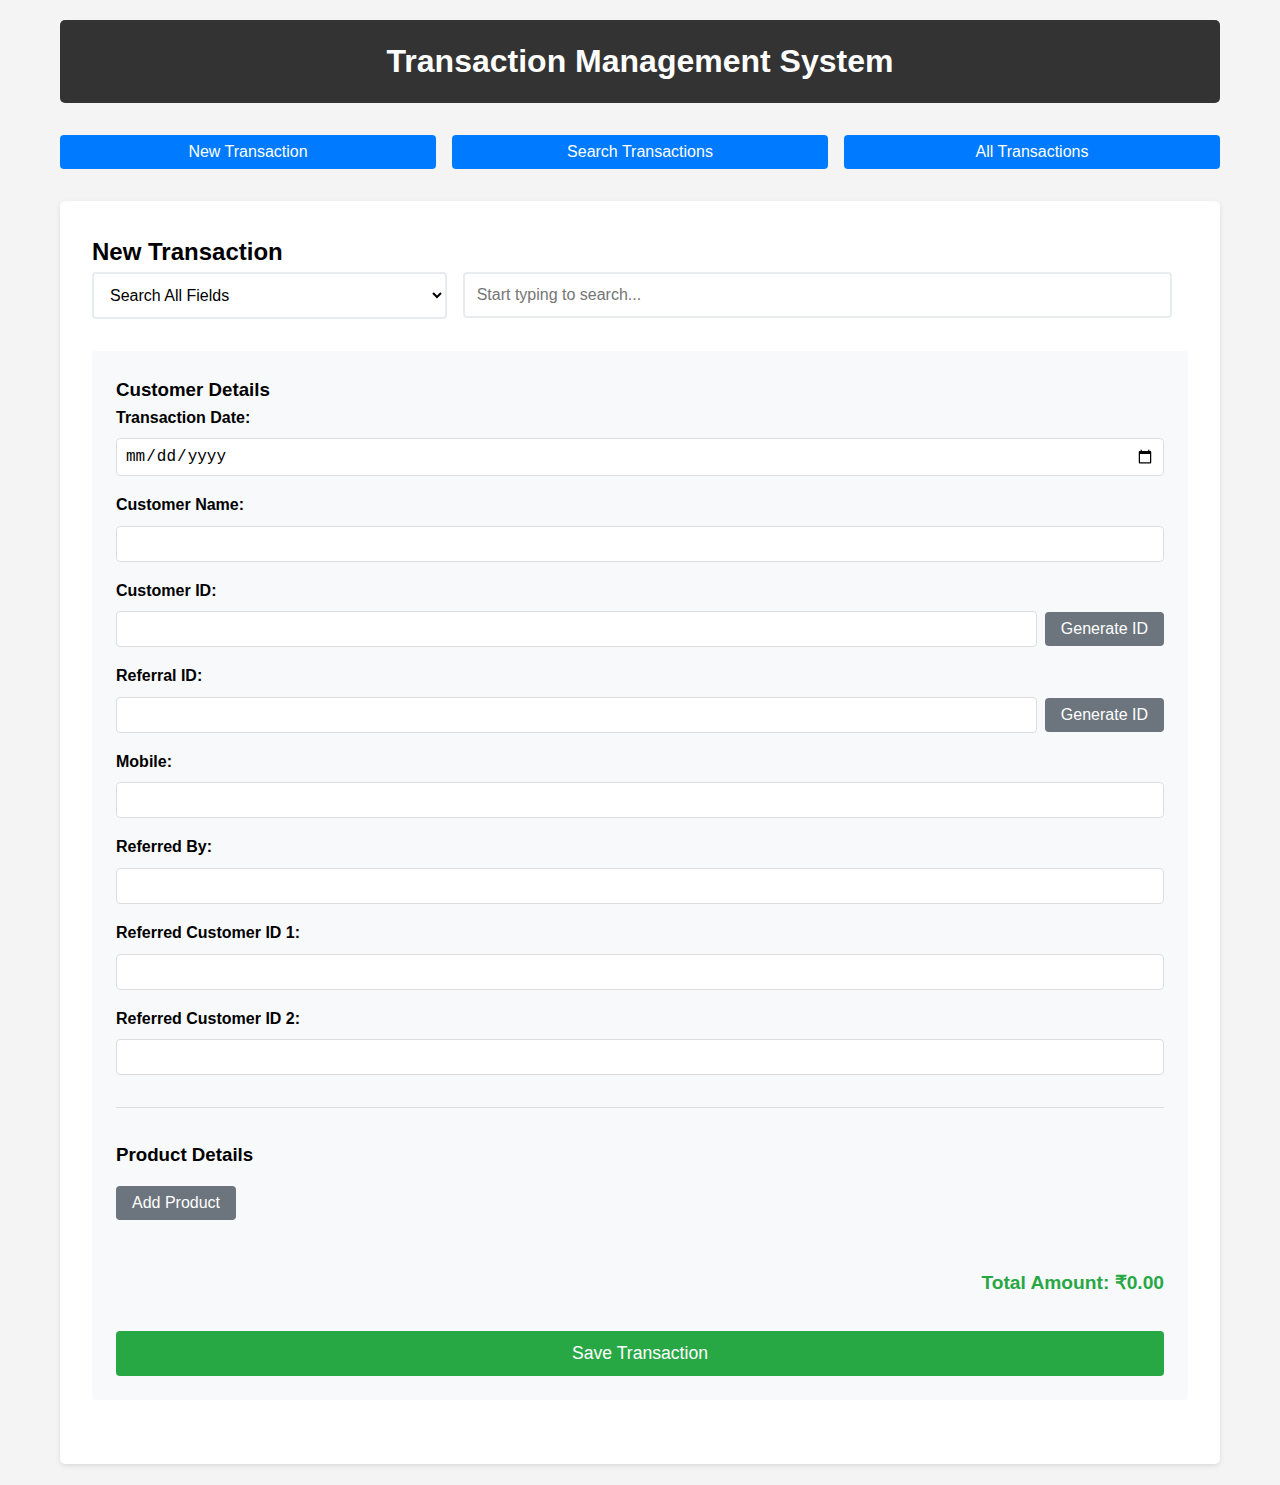
<file: src/main/resources/static/index.html>
<!DOCTYPE html>
<html lang="en">
<head>
    <meta charset="UTF-8">
    <meta name="viewport" content="width=device-width, initial-scale=1.0">
    <title>Transaction Management System</title>
    <link rel="stylesheet" href="styles.css">
</head>
<body>
    <div id="alerts"></div>
    <div id="modal-container" class="modal-container"></div>
    <div class="container">
        <header>
            <h1>Transaction Management System</h1>
        </header>

        <nav>
            <button onclick="showSection('new-transaction')">New Transaction</button>
            <button onclick="showSection('search-transactions')">Search Transactions</button>
            <button onclick="showSection('transaction-list')">All Transactions</button>
        </nav>

        <main>
            <section id="new-transaction" class="section">
                <h2>New Transaction</h2>
                <div class="customer-search">
                    <div class="search-box">
                        <select id="search-type" onchange="handleSearchInput()">
                            <option value="all">Search All Fields</option>
                            <option value="customerName">Search by Name</option>
                            <option value="customerId">Search by ID</option>
                            <option value="mobile">Search by Mobile</option>
                            <option value="referralId">Search by Referral ID</option>
                        </select>
                        <input type="text" 
                               id="customer-search-input" 
                               placeholder="Start typing to search..." 
                               oninput="handleSearchInput()"
                               autocomplete="off">
                    </div>
                    <div id="search-results-dropdown" class="search-results-dropdown hidden"></div>
                </div>
                
                <form id="transaction-form" onsubmit="handleNewTransaction(event)">
                    <div class="customer-details">
                        <h3>Customer Details</h3>
                        <div class="form-group">
                            <label for="transactionDate">Transaction Date:</label>
                            <input type="date" id="transactionDate">
                        </div>
                        <div class="form-group">
                            <label for="customerName">Customer Name:</label>
                            <input type="text" id="customerName" required>
                        </div>
                        <div class="form-group">
                            <label for="customerId">Customer ID:</label>
                            <div class="input-with-button">
                                <input type="text" id="customerId" required>
                                <button type="button" onclick="generateAndSetCustomerId()">Generate ID</button>
                            </div>
                        </div>
                        <div class="form-group">
                            <label for="referralId">Referral ID:</label>
                            <div class="input-with-button">
                                <input type="text" id="referralId" required>
                                <button type="button" onclick="generateAndSetReferralId()">Generate ID</button>
                            </div>
                        </div>
                        <div class="form-group">
                            <label for="mobile">Mobile:</label>
                            <input type="tel" id="mobile" required>
                        </div>
                        <div class="form-group">
                            <label for="referredBy">Referred By:</label>
                            <input type="text" id="referredBy">
                        </div>
                        <div class="form-group">
                            <label for="referredCustomerId1">Referred Customer ID 1:</label>
                            <input type="text" id="referredCustomerId1">
                        </div>
                        <div class="form-group">
                            <label for="referredCustomerId2">Referred Customer ID 2:</label>
                            <input type="text" id="referredCustomerId2">
                        </div>
                        <hr class="section-divider">
                        <h3>Product Details</h3>
                        <div id="products-container">
                            <!-- Product entries will be added here -->
                        </div>
                        <button type="button" class="secondary-button" onclick="addProductEntry()">Add Product</button>
                        
                        <div class="total-section">
                            <h4>Total Amount: <span id="total-amount">₹0.00</span></h4>
                        </div>
                        
                        <div class="form-actions">
                            <button type="submit" class="primary-button">Save Transaction</button>
                        </div>
                    </div>
                </form>
            </section>

            <section id="search-transactions" class="section hidden">
                <h2>Search Transactions</h2>
                <div class="search-controls">
                    <select id="search-type">
                        <option value="customerName">Customer Name</option>
                        <option value="customerId">Customer ID</option>
                        <option value="referralId">Referral ID</option>
                        <option value="date">Date</option>
                    </select>
                    <input type="text" id="search-input" placeholder="Enter search term">
                    <button onclick="searchTransactions()">Search</button>
                </div>
                <div id="search-results" class="results-container"></div>
            </section>

            <section id="transaction-list" class="section hidden">
                <h2>All Transactions</h2>
                <div id="all-transactions" class="results-container"></div>
                <div class="clear-data-container">
                    <div id="clear-confirmation-box" class="clear-confirmation-box hidden">
                        <input type="text" id="clear-confirmation" placeholder="Type 'clear' to confirm" class="clear-input">
                        <button onclick="confirmClear()" class="warning-button small">Confirm</button>
                        <button onclick="cancelClear()" class="cancel-button small">Cancel</button>
                    </div>
                    <button onclick="showClearConfirmation()" class="warning-button small">Clear Local Data</button>
                </div>
            </section>
        </main>
    </div>
    <script src="script.js"></script>
</body>
</html>
</file>
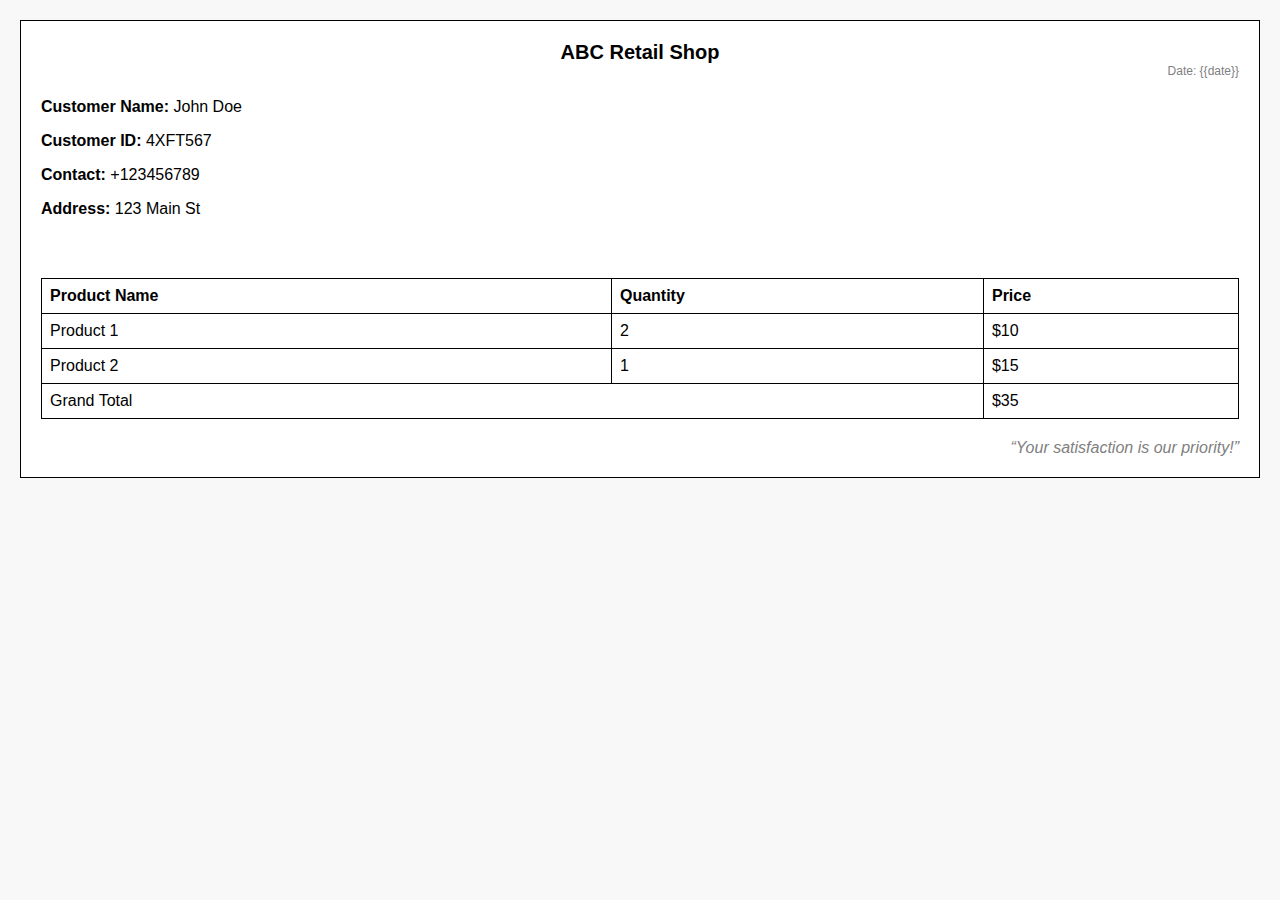
<file: receipt.html>
<!DOCTYPE html>
<html>
<head>
    <style>
        body {
            font-family: Arial, sans-serif;
            background-color: #f8f8f8;
            margin: 20px;
        }
        
        .receipt {
            border: 1px solid #000;
            padding: 20px;
            background: white;
        }
        
        .shop-name {
            text-align: center;
            font-weight: bold;
            font-size: 20px;
        }
        
        .date {
            text-align: right;
            font-size: 12px;
            color: gray;
        }
        
        .customer-details {
            margin-top: 20px;
            margin-bottom: 20px;
        }
        
        .transaction-table {
            width: 100%;
            border-collapse: collapse;
        }
        
        .transaction-table th,
        .transaction-table td {
            border: 1px solid #000;
            padding: 8px;
            text-align: left;
        }
        
        .transaction-table{
            margin-top: 60px;
        }

        .slogan {
            text-align: right;
            color: gray;
            font-style: italic;
            margin-top: 20px;
        }
        
    </style>
</head>
<body>
    <div class="receipt">
        <div class="shop-name">ABC Retail Shop</div>
        <div class="date">Date: {{date}}</div>
        <div class="customer-details">
            <p><b>Customer Name:</b> John Doe</p>
            <p><b>Customer ID:</b> 4XFT567</p>
            <p><b>Contact:</b> +123456789</p>
            <p><b>Address:</b> 123 Main St</p>
        </div>
        <table class="transaction-table">
            <tr>
                <th>Product Name</th>
                <th>Quantity</th>
                <th>Price</th>
            </tr>
            <tr>
                <td>Product 1</td>
                <td>2</td>
                <td>$10</td>
            </tr>
            <tr>
                <td>Product 2</td>
                <td>1</td>
                <td>$15</td>
            </tr>
            <tr>
                <td colspan="2">Grand Total</td>
                <td>$35</td>
            </tr>
        </table>
        <div class="slogan">“Your satisfaction is our priority!”</div>
    </div>
</body>
</html>
</file>
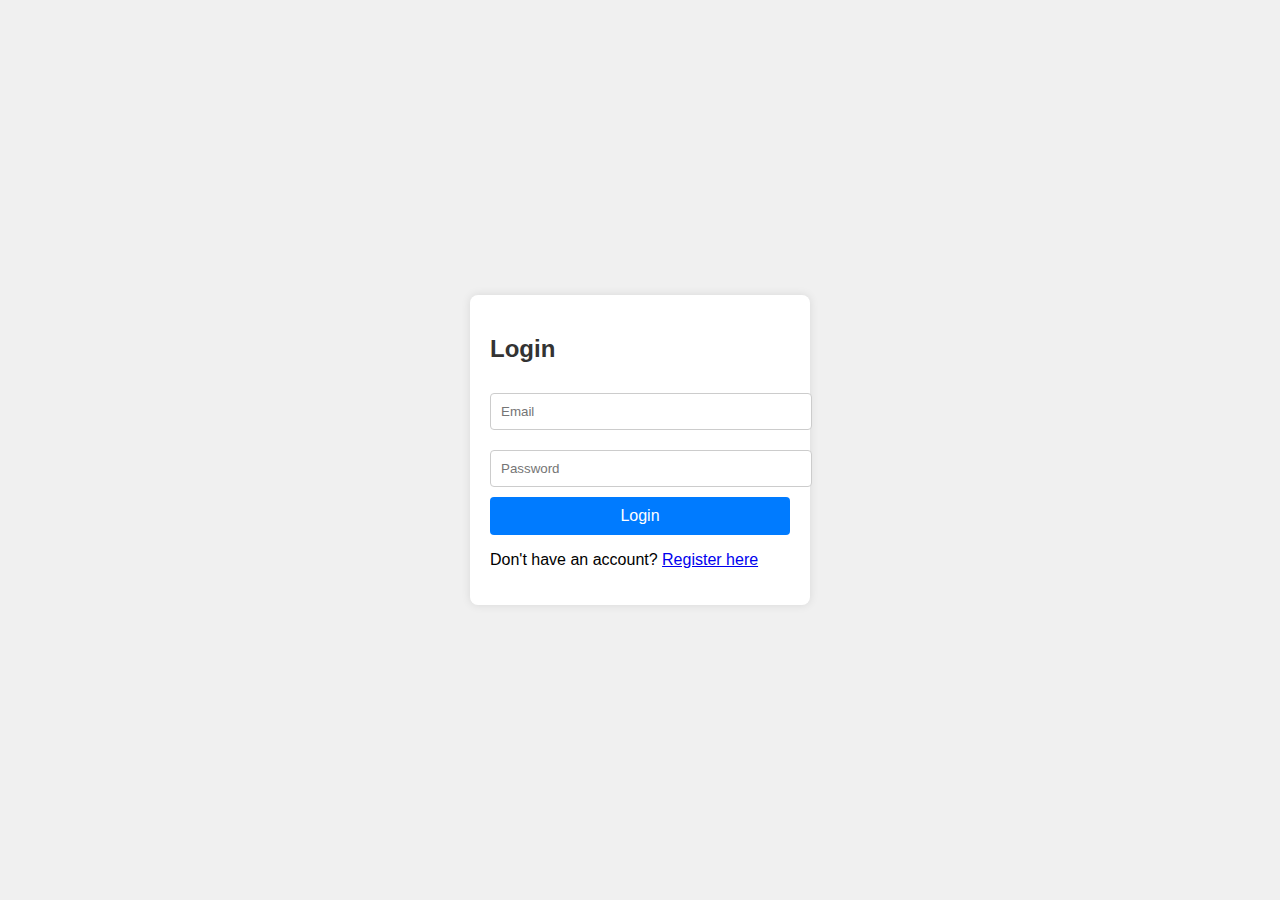
<file: src/main/resources/templates/login.html>
<!DOCTYPE html>
<html lang="en">
<head>
    <meta charset="UTF-8">
    <meta name="viewport" content="width=device-width, initial-scale=1.0">
    <title>Login</title>
    <style>
        body {
            font-family: Arial, sans-serif;
            background-color: #f0f0f0;
            display: flex;
            justify-content: center;
            align-items: center;
            height: 100vh;
            margin: 0;
        }
        .login-container {
            background-color: #fff;
            padding: 20px;
            border-radius: 8px;
            box-shadow: 0 0 10px rgba(0, 0, 0, 0.1);
            width: 300px;
        }
        .login-container h2 {
            margin-bottom: 20px;
            color: #333;
        }
        .login-container input[type="email"],
        .login-container input[type="password"] {
            width: 100%;
            padding: 10px;
            margin: 10px 0;
            border: 1px solid #ccc;
            border-radius: 4px;
        }
        .login-container button {
            width: 100%;
            padding: 10px;
            background-color: #007bff;
            border: none;
            border-radius: 4px;
            color: #fff;
            font-size: 16px;
            cursor: pointer;
        }
        .login-container button:hover {
            background-color: #0056b3;
        }
    </style>
</head>
<body>
    <div class="login-container">
        <h2>Login</h2>
        <form action="/api/shop/login" method="post">
            <input type="email" name="username" placeholder="Email" required>
            <input type="password" name="password" placeholder="Password" required>
            <button type="submit">Login</button>
        </form>
        <p>Don't have an account? <a href="/register">Register here</a></p>
    </div>
</body>
</html>
</file>
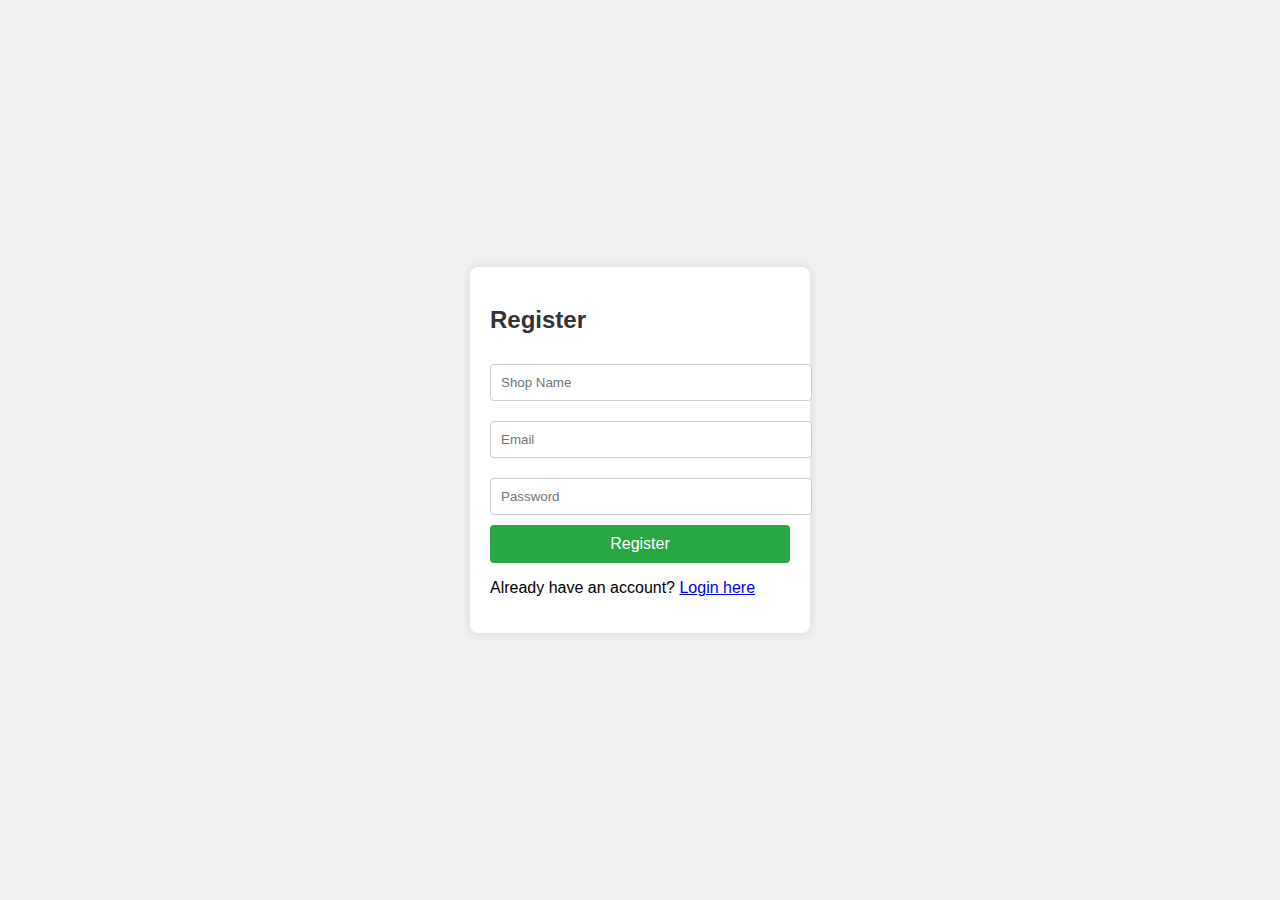
<file: src/main/resources/templates/register.html>
<!DOCTYPE html>
<html lang="en">
<head>
    <meta charset="UTF-8">
    <meta name="viewport" content="width=device-width, initial-scale=1.0">
    <title>Register</title>
    <style>
        body {
            font-family: Arial, sans-serif;
            background-color: #f0f0f0;
            display: flex;
            justify-content: center;
            align-items: center;
            height: 100vh;
            margin: 0;
        }
        .register-container {
            background-color: #fff;
            padding: 20px;
            border-radius: 8px;
            box-shadow: 0 0 10px rgba(0, 0, 0, 0.1);
            width: 300px;
        }
        .register-container h2 {
            margin-bottom: 20px;
            color: #333;
        }
        .register-container input[type="text"],
        .register-container input[type="password"],
        .register-container input[type="email"] {
            width: 100%;
            padding: 10px;
            margin: 10px 0;
            border: 1px solid #ccc;
            border-radius: 4px;
        }
        .register-container button {
            width: 100%;
            padding: 10px;
            background-color: #28a745;
            border: none;
            border-radius: 4px;
            color: #fff;
            font-size: 16px;
            cursor: pointer;
        }
        .register-container button:hover {
            background-color: #218838;
        }
    </style>
</head>
<body>
    <div class="register-container">
        <h2>Register</h2>
        <form id="registerForm">
            <input type="text" name="shopname" placeholder="Shop Name" required>
            <input type="email" name="username" placeholder="Email" required>
            <input type="password" name="password" placeholder="Password" required>
            <button type="submit">Register</button>
        </form>
        <p>Already have an account? <a href="/login">Login here</a></p>
    </div>
    <script>
        document.getElementById('registerForm').addEventListener('submit', async function(event) {
            event.preventDefault();
            const formData = new FormData(this);
            const data = Object.fromEntries(formData.entries());
            try {
                const response = await fetch('/api/shop/register', {
                    method: 'POST',
                    headers: {
                        'Content-Type': 'application/json'
                    },
                    body: JSON.stringify(data)
                });
                if (response.ok) {
                    window.location.href = '/login';
                } else {
                    alert('Registration failed');
                }
            } catch (error) {
                console.error('Error:', error);
                alert('An error occurred');
            }
        });
    </script>
</body>
</html>
</file>
<file: src/main/resources/static/styles.css>
* {
    margin: 0;
    padding: 0;
    box-sizing: border-box;
}

body {
    font-family: Arial, sans-serif;
    line-height: 1.6;
    background-color: #f4f4f4;
}

.container {
    max-width: 1200px;
    margin: 0 auto;
    padding: 20px;
}

header {
    background-color: #333;
    color: white;
    text-align: center;
    padding: 1rem;
    margin-bottom: 2rem;
    border-radius: 5px;
}

nav {
    display: flex;
    gap: 1rem;
    margin-bottom: 2rem;
}

nav button {
    padding: 0.5rem 1rem;
    font-size: 1rem;
    border: none;
    background-color: #007bff;
    color: white;
    cursor: pointer;
    border-radius: 4px;
    flex: 1;
}

nav button:hover {
    background-color: #0056b3;
}

.section {
    background-color: white;
    padding: 2rem;
    border-radius: 5px;
    box-shadow: 0 2px 5px rgba(0, 0, 0, 0.1);
}

.customer-search {
    margin-bottom: 2rem;
    position: relative;
}

.search-box {
    display: grid;
    grid-template-columns: 1fr 2fr auto;
    gap: 1rem;
    align-items: start;
}

.search-box input {
    padding: 0.75rem;
    border: 2px solid #e9ecef;
    border-radius: 4px;
    font-size: 1rem;
    transition: border-color 0.2s;
}

.search-box input:focus {
    border-color: #80bdff;
    outline: none;
    box-shadow: 0 0 0 0.2rem rgba(0,123,255,.25);
}

.search-box select {
    padding: 0.75rem;
    border: 2px solid #e9ecef;
    border-radius: 4px;
    font-size: 1rem;
    background-color: white;
    cursor: pointer;
}

.search-box select:focus {
    border-color: #80bdff;
    outline: none;
    box-shadow: 0 0 0 0.2rem rgba(0,123,255,.25);
}

.search-results-dropdown {
    position: absolute;
    top: 100%;
    left: 0;
    right: 0;
    background: white;
    border: 1px solid #ddd;
    border-radius: 4px;
    box-shadow: 0 2px 5px rgba(0, 0, 0, 0.1);
    max-height: 300px;
    overflow-y: auto;
    z-index: 1000;
}

.search-result-item {
    padding: 0.75rem 1rem;
    border-bottom: 1px solid #ddd;
    cursor: pointer;
}

.search-result-item:last-child {
    border-bottom: none;
}

.search-result-item:hover {
    background-color: #f8f9fa;
}

.search-result-item.error {
    color: #dc3545;
    background-color: #f8d7da;
    border-color: #f5c6cb;
    padding: 1rem;
    text-align: center;
}

.search-result-item .customer-info {
    display: grid;
    grid-template-columns: 1fr auto;
    gap: 1rem;
}

.search-result-item .customer-name {
    font-weight: bold;
}

.search-result-item .customer-details {
    color: #666;
    font-size: 0.9rem;
    margin-top: 0.25rem;
}

.customer-details {
    background-color: #f8f9fa;
    padding: 1.5rem;
    border-radius: 4px;
    margin-bottom: 2rem;
}

.hidden {
    display: none;
}

.form-group {
    margin-bottom: 1rem;
}

label {
    display: block;
    margin-bottom: 0.5rem;
    font-weight: bold;
}

input, select {
    width: 100%;
    padding: 0.5rem;
    border: 1px solid #ddd;
    border-radius: 4px;
    font-size: 1rem;
}

.input-with-button {
    display: flex;
    gap: 0.5rem;
    align-items: center;
}

.input-with-button input {
    flex: 1;
}

.input-with-button button {
    white-space: nowrap;
    background-color: #6c757d;
    padding: 0.5rem 1rem;
}

.input-with-button button:hover {
    background-color: #5a6268;
}

.section-divider {
    margin: 2rem 0;
    border: none;
    border-top: 1px solid #ddd;
}

.product-entry {
    display: grid;
    grid-template-columns: 2fr 1fr 1fr auto;
    gap: 1rem;
    align-items: start;
    background-color: #f8f9fa;
    padding: 1rem;
    border-radius: 4px;
    margin-bottom: 1rem;
}

.product-entry input {
    margin: 0;
}

.product-entry button {
    background-color: #dc3545;
    padding: 0.5rem;
    height: 38px;
    width: 38px;
}

.product-entry button:hover {
    background-color: #c82333;
}

.secondary-button {
    background-color: #6c757d;
    margin: 1rem 0;
}

.secondary-button:hover {
    background-color: #5a6268;
}

.primary-button {
    background-color: #28a745;
    width: 100%;
    padding: 0.75rem;
    font-size: 1.1rem;
    margin-top: 2rem;
}

.primary-button:hover {
    background-color: #218838;
}

.edit-btn{
    background-color: #0056b3;
}

.edit-btn:hover{
    background-color: #3e7cbf;
}

.total-section {
    display: flex;
    gap: 80px;
    justify-content: end;

    margin-top: 2rem;
    text-align: right;
    font-size: 1.2rem;
}

.total-section h4 {
    color: #28a745;
}

#detail-btn{
    color:#0056b3;
    padding: 3px;
    border: 1px solid #0056b3;
    background: none;
    font-size: small;
}

#detail-btn:hover{
    color:#81b9f4;
    border: 1px solid #81b9f4;
}

#cost-box{
    display: flex;
    align-items: start;
    justify-content: start;
    opacity: 0;
}

#cost-box:hover{
    opacity: 1;
}

.product-list {
    margin: 1rem 0;
    border: 1px solid #ddd;
    border-radius: 4px;
    overflow: hidden;
}

.product-item {
    display: grid;
    grid-template-columns: 2fr 1fr 1fr;
    gap: 1rem;
    padding: 0.5rem 1rem;
    border-bottom: 1px solid #ddd;
}

.product-item:last-child {
    border-bottom: none;
}

.product-item span:last-child {
    text-align: right;
    font-weight: bold;
}

.transaction-card h4.total {
    text-align: right;
    color: #28a745;
    margin-top: 1rem;
    font-size: 1.2rem;
}

.transaction-card {
    background-color: #f8f9fa;
    border: 1px solid #ddd;
    border-radius: 4px;
    padding: 1rem;
    margin-bottom: 1rem;
}

.transaction-card h3 {
    margin-bottom: 0.5rem;
    color: #333;
}

.transaction-card p {
    margin: 0.25rem 0;
    color: #666;
}

button {
    padding: 0.5rem 1rem;
    background-color: #28a745;
    color: white;
    border: none;
    border-radius: 4px;
    cursor: pointer;
    font-size: 1rem;
}

button:hover {
    background-color: #218838;
}

.search-controls {
    display: flex;
    gap: 1rem;
    margin-bottom: 1rem;
}

.results-container {
    margin-top: 1rem;
}

.highlight {
    background-color: #fff3cd;
    padding: 2px 0;
    border-radius: 2px;
    font-weight: bold;
}

.readonly-input {
    background-color: #e9ecef;
    cursor: not-allowed;
    border-color: #ced4da;
}

.disabled-button {
    opacity: 0.65;
    cursor: not-allowed;
    pointer-events: none;
    background-color: #e9ecef;
    border-color: #ced4da;
}

.alert {
    padding: 1rem;
    margin-bottom: 1rem;
    border: 1px solid transparent;
    border-radius: 0.25rem;
    animation: slideIn 0.3s ease-out;
}

.alert-danger {
    color: #721c24;
    background-color: #f8d7da;
    border-color: #f5c6cb;
}

.alert-success {
    color: #155724;
    background-color: #d4edda;
    border-color: #c3e6cb;
}

.alert-info {
    color: #0c5460;
    background-color: #d1ecf1;
    border-color: #bee5eb;
}

@keyframes slideIn {
    from {
        transform: translateY(-100%);
        opacity: 0;
    }
    to {
        transform: translateY(0);
        opacity: 1;
    }
}

#alerts {
    position: fixed;
    top: 1rem;
    right: 1rem;
    z-index: 1050;
    max-width: 300px;
}

.transaction-table {
    width: 100%;
    border-collapse: collapse;
    margin-top: 20px;
    background: white;
    box-shadow: 0 1px 3px rgba(0,0,0,0.1);
}

.transaction-table th,
.transaction-table td {
    padding: 12px 15px;
    text-align: left;
    border-bottom: 1px solid #eee;
}

.transaction-table th {
    background-color: #f8f9fa;
    font-weight: 600;
    color: #333;
}

.transaction-table tr:hover {
    background-color: #f5f5f5;
}

.status-badge {
    padding: 0.25rem 0.5rem;
    border-radius: 0.25rem;
    font-size: 0.875rem;
    font-weight: 500;
}

.status-badge.completed {
    background-color: #d4edda;
    color: #155724;
}

.status-badge.pending {
    background-color: #fff3cd;
    color: #856404;
}

.status-badge.cancelled {
    background-color: #f8d7da;
    color: #721c24;
}

@media (max-width: 768px) {
    nav {
        flex-direction: column;
    }
    
    .search-controls {
        flex-direction: column;
    }
}

/* Modal styles */
.modal {
    position: fixed;
    top: 0;
    left: 0;
    width: 100%;
    height: 100%;
    background-color: rgba(0, 0, 0, 0.5);
    display: flex;
    justify-content: center;
    align-items: center;
    z-index: 1000;
}

.modal-content {
    background-color: white;
    padding: 20px;
    border-radius: 8px;
    max-width: 800px;
    width: 90%;
    max-height: 90vh;
    overflow-y: auto;
    position: relative;
}

.close-button {
    position: absolute;
    top: 10px;
    right: 10px;
    font-size: 24px;
    background: none;
    border: none;
    cursor: pointer;
    padding: 5px 10px;
}

.customer-details .customer-info {
    border-bottom: 1px solid #ddd;
    padding-bottom: 15px;
    margin-bottom: 15px;
}

.transaction-entry {
    border: 1px solid #ddd;
    border-radius: 4px;
    margin: 10px 0;
    padding: 15px;
}

.transaction-header {
    display: flex;
    justify-content: space-between;
    margin-bottom: 10px;
    padding-bottom: 5px;
    border-bottom: 1px solid #eee;
    font-weight: bold;
}

.products-list {
    margin-left: 15px;
}

.product-entry {
    display: grid;
    grid-template-columns: 2fr 1fr 1fr;
    gap: 10px;
    padding: 5px 0;
}

.total-spent {
    margin-top: 20px;
    padding-top: 15px;
    border-top: 2px solid #ddd;
    text-align: right;
}

.transaction-date {
    color: #666;
}

.transaction-amount {
    color: #2c5282;
    font-weight: bold;
}

@keyframes fadeIn {
    from {
        opacity: 0;
    }
    to {
        opacity: 1;
    }
}

@keyframes slideIn {
    from {
        transform: translateY(-10%);
        opacity: 0;
    }
    to {
        transform: translateY(0);
        opacity: 1;
    }
}

.btn-sm {
    padding: 5px 10px;
    font-size: 14px;
}

/* Modal Styles */
.modal-container {
    display: none;
    position: fixed;
    top: 0;
    left: 0;
    width: 100%;
    height: 100%;
    background-color: rgba(0, 0, 0, 0.5);
    z-index: 1000;
    justify-content: center;
    align-items: center;
}

.customer-details-modal {
    background-color: white;
    padding: 20px;
    border-radius: 8px;
    max-width: 800px;
    width: 90%;
    max-height: 90vh;
    overflow-y: auto;
    position: relative;
}

.modal-header {
    display: flex;
    justify-content: space-between;
    align-items: center;
    margin-bottom: 20px;
    padding-bottom: 10px;
    border-bottom: 1px solid #eee;
}

.close-btn {
    background-color: lightgreen;
    border: none;
    font-size: 24px;
    cursor: pointer;
    padding: 0 8px;
}

.customer-info {
    margin-bottom: 20px;
    padding: 15px;
    background-color: #f8f9fa;
    border-radius: 4px;
}

.transaction-history {
    margin-top: 20px;
}

.transaction-list {
    display: flex;
    flex-direction: column;
    gap: 15px;
}

.transaction-item {
    border: 1px solid #ddd;
    padding: 15px;
    border-radius: 4px;
}

.transaction-header {
    display: flex;
    justify-content: space-between;
    margin-bottom: 10px;
    padding-bottom: 5px;
    border-bottom: 1px solid #eee;
}

.products-list {
    margin-top: 10px;
}

.product-item {
    display: flex;
    justify-content: space-between;
    padding: 5px 0;
    color: #666;
}

.warning-button {
    background-color: #ffc107;
    color: #000;
    border: none;
    padding: 8px 16px;
    border-radius: 4px;
    cursor: pointer;
    transition: background-color 0.3s;
}

.warning-button:hover {
    background-color: #e0a800;
}

.clear-data-container {
    position: fixed;
    bottom: 20px;
    right: 20px;
    display: flex;
    gap: 10px;
    align-items: center;
    background-color: #f8f9fa;
    padding: 10px;
    border-radius: 4px;
    box-shadow: 0 2px 4px rgba(0,0,0,0.1);
}

.clear-confirmation-box {
    display: flex;
    gap: 8px;
    align-items: center;
}

.clear-confirmation-box.hidden {
    display: none;
}

.clear-input {
    padding: 4px 8px;
    border: 1px solid #ddd;
    border-radius: 4px;
    font-size: 12px;
    width: 120px;
}

.warning-button.small {
    padding: 4px 8px;
    font-size: 12px;
}

.cancel-button.small {
    padding: 4px 8px;
    font-size: 12px;
    background-color: #6c757d;
    color: white;
    border: none;
    border-radius: 4px;
    cursor: pointer;
    transition: background-color 0.3s;
}

.cancel-button.small:hover {
    background-color: #5a6268;
}
</file>
